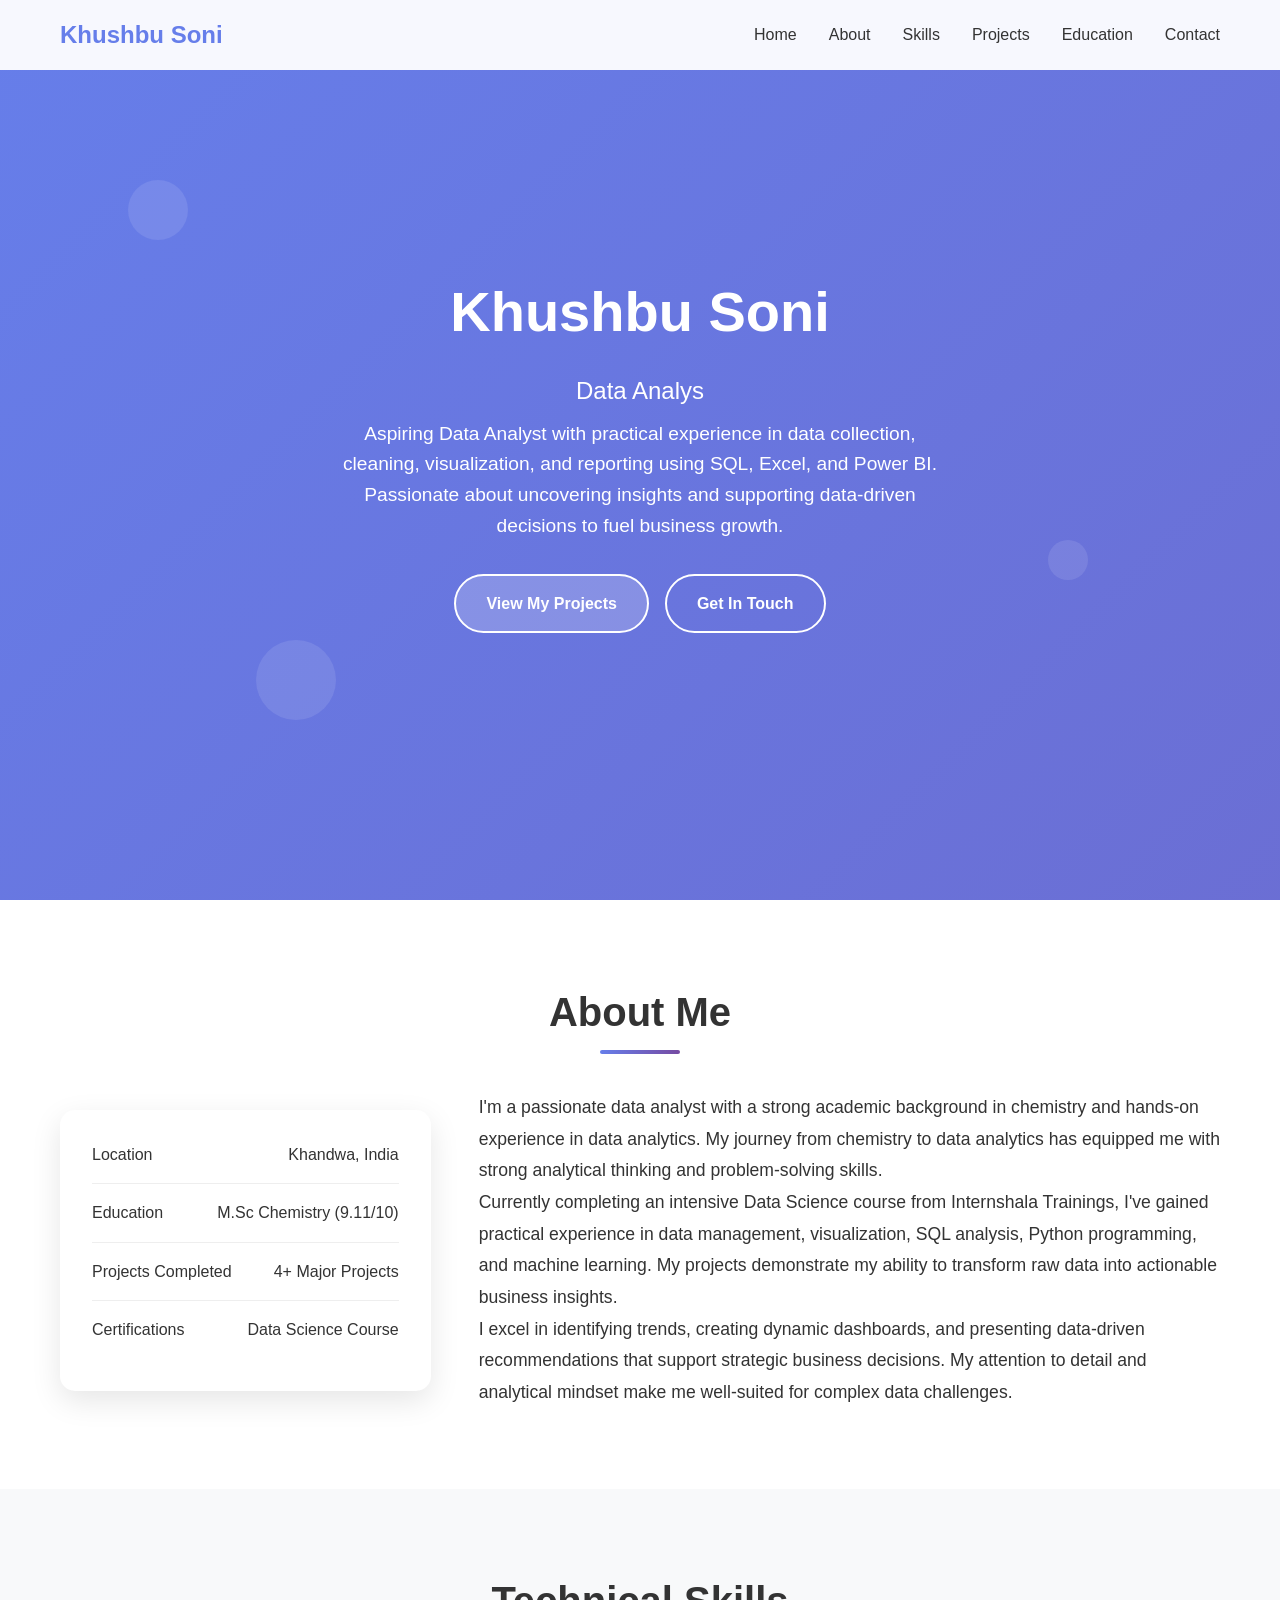
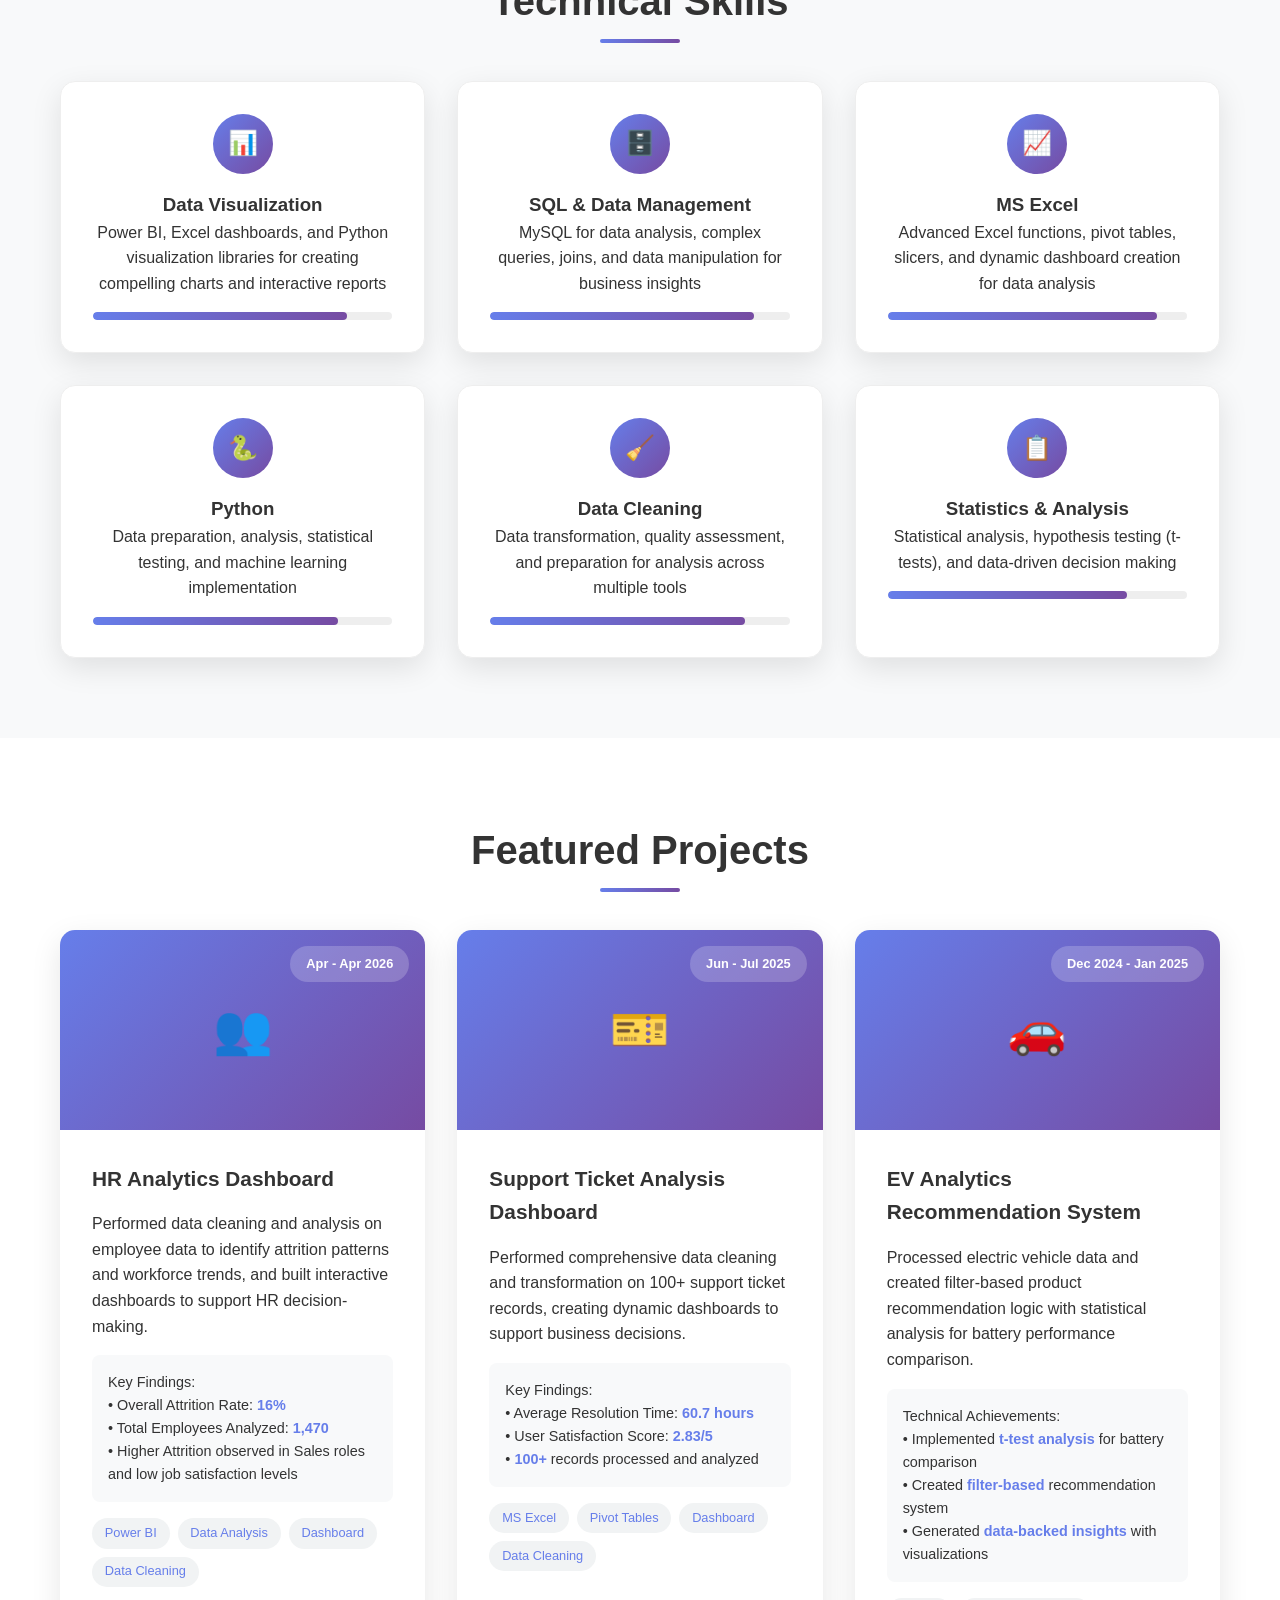
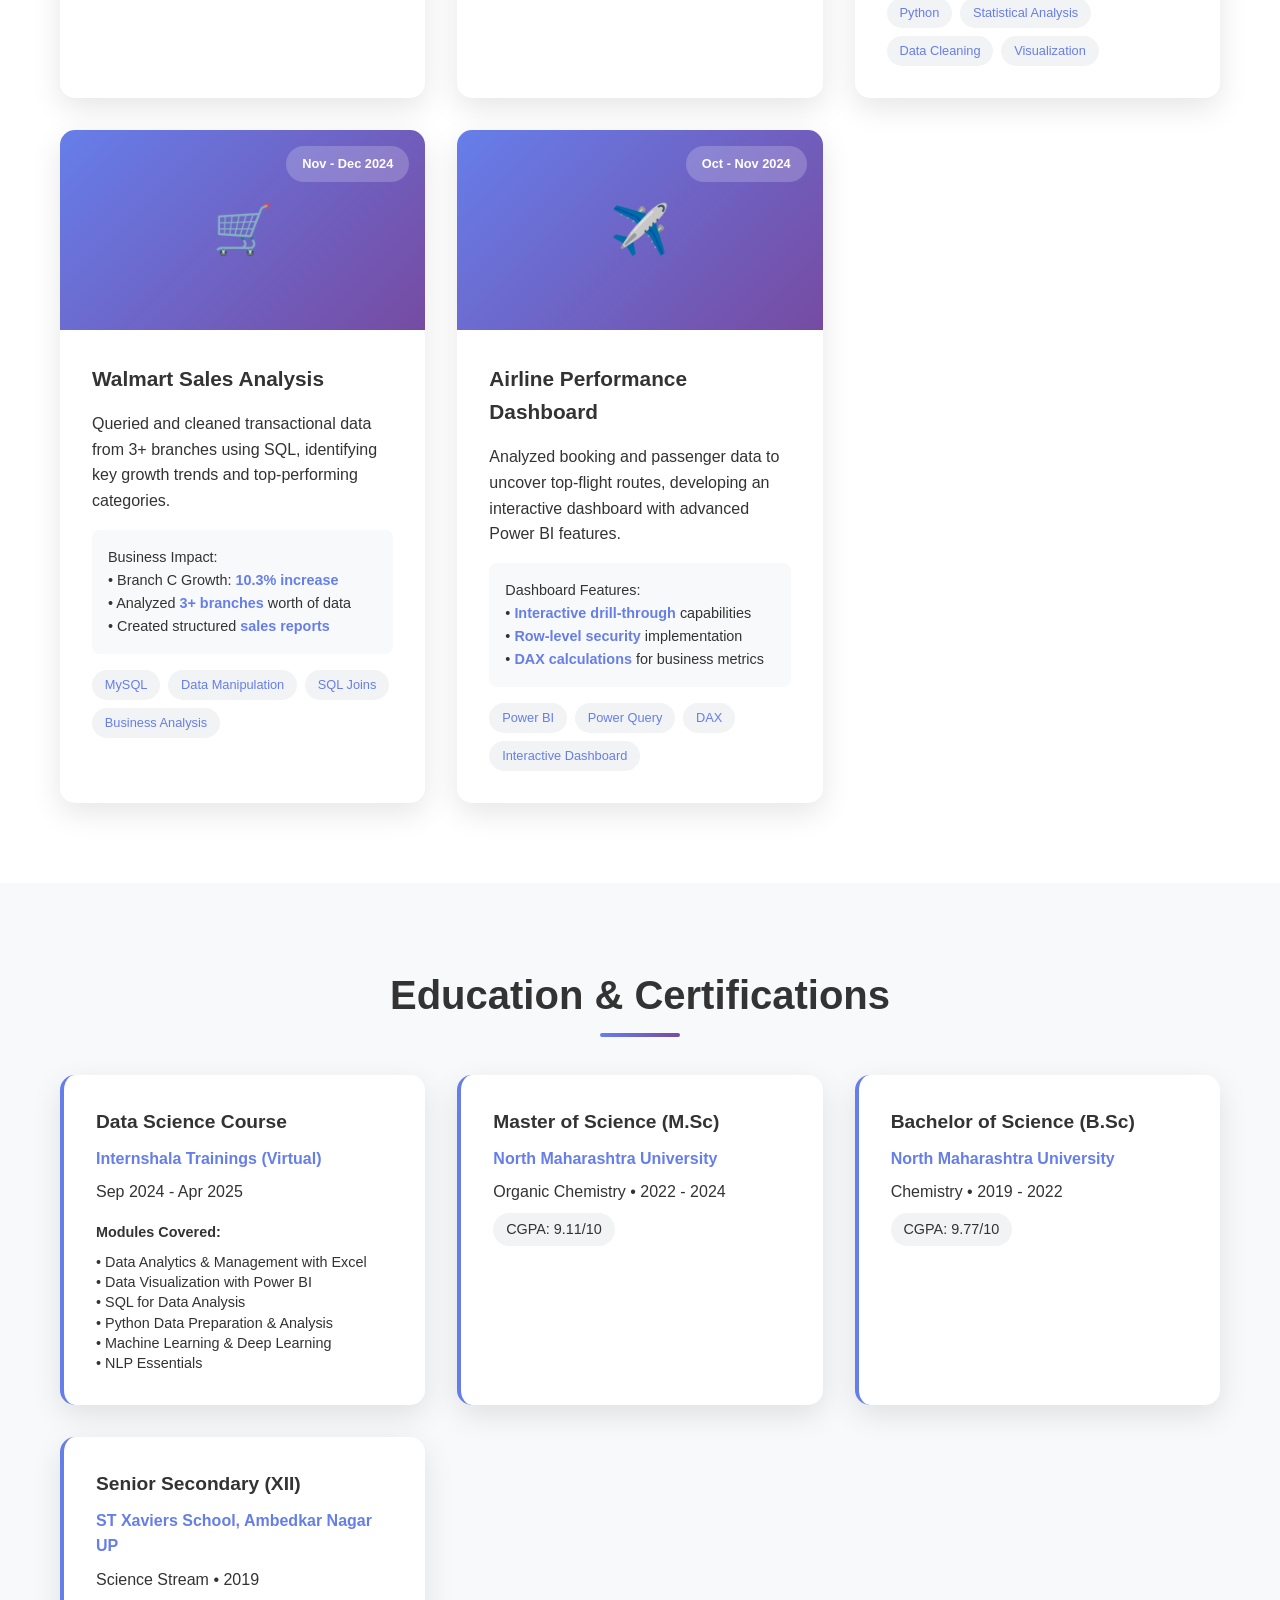
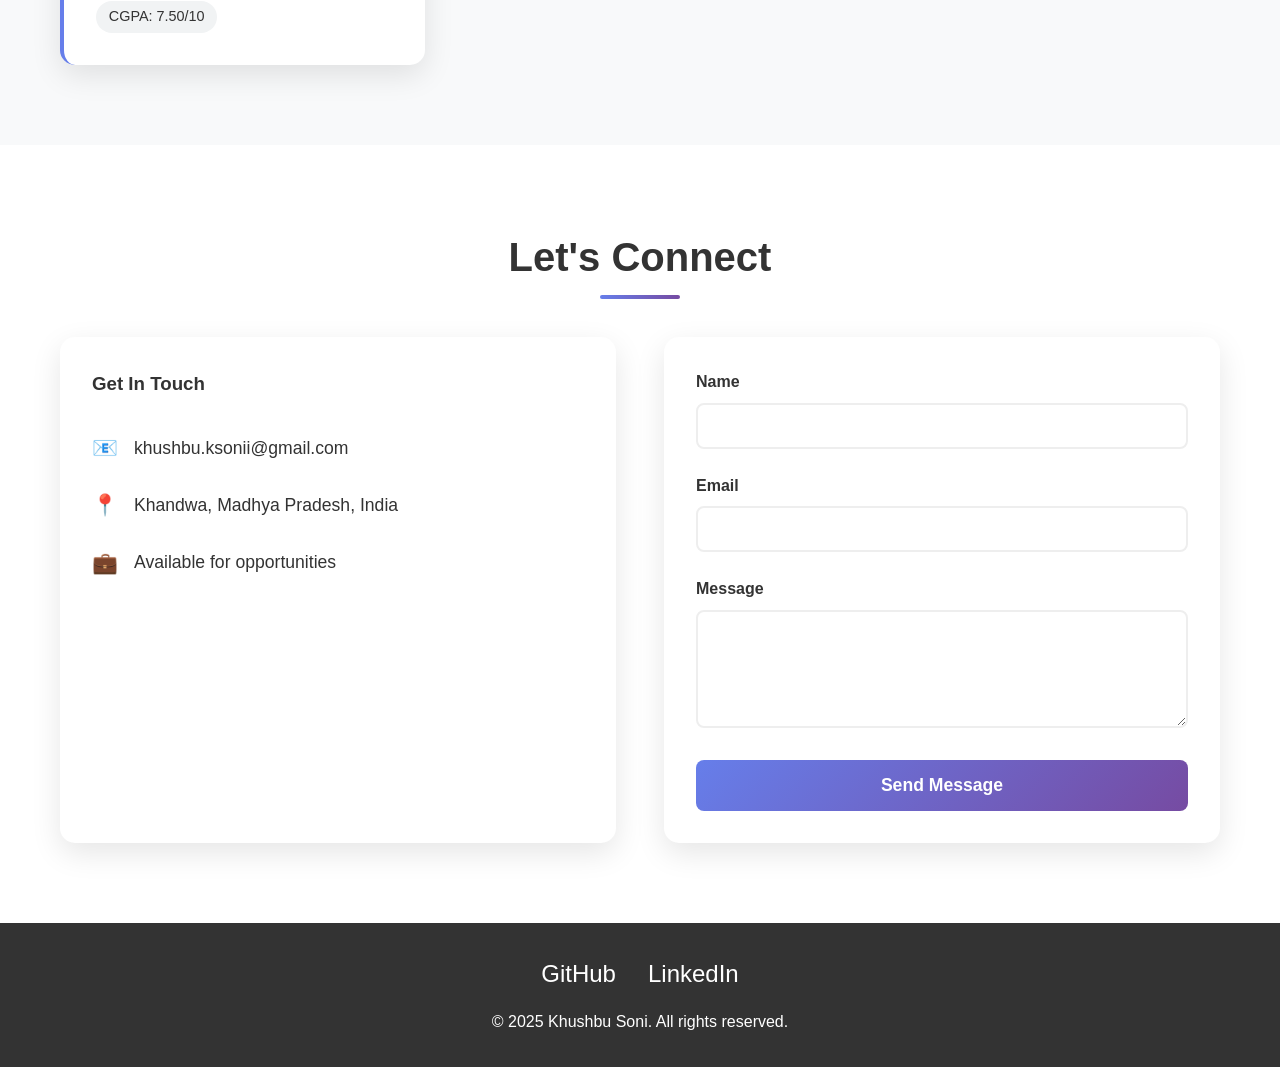
<file: index.html>
<!DOCTYPE html>
<html lang="en">
<head>
    <meta charset="UTF-8">
    <meta name="viewport" content="width=device-width, initial-scale=1.0">
    <title>Khushbu Soni - Data Analyst Portfolio</title>
    <style>
        * {
            margin: 0;
            padding: 0;
            box-sizing: border-box;
        }

        body {
            font-family: 'Segoe UI', Tahoma, Geneva, Verdana, sans-serif;
            line-height: 1.6;
            color: #333;
            background: linear-gradient(135deg, #667eea 0%, #764ba2 100%);
            overflow-x: hidden;
        }

        .container {
            max-width: 1200px;
            margin: 0 auto;
            padding: 0 20px;
        }

        /* Header & Navigation */
        header {
            position: fixed;
            top: 0;
            width: 100%;
            background: rgba(255, 255, 255, 0.95);
            backdrop-filter: blur(10px);
            z-index: 1000;
            padding: 1rem 0;
            transition: all 0.3s ease;
        }

        nav {
            display: flex;
            justify-content: space-between;
            align-items: center;
        }

        .logo {
            font-size: 1.5rem;
            font-weight: bold;
            color: #667eea;
        }

        .nav-links {
            display: flex;
            list-style: none;
            gap: 2rem;
        }

        .nav-links a {
            text-decoration: none;
            color: #333;
            font-weight: 500;
            transition: color 0.3s ease;
        }

        .nav-links a:hover {
            color: #667eea;
        }

        /* Hero Section */
        .hero {
            height: 100vh;
            display: flex;
            align-items: center;
            justify-content: center;
            text-align: center;
            color: white;
            position: relative;
        }

        .hero-content h1 {
            font-size: 3.5rem;
            margin-bottom: 1rem;
            opacity: 0;
            animation: fadeInUp 1s ease forwards;
        }

        .hero-subtitle {
            font-size: 1.5rem;
            margin-bottom: 0.5rem;
            opacity: 0;
            animation: fadeInUp 1s ease forwards 0.2s;
        }

        .hero-content p {
            font-size: 1.2rem;
            margin-bottom: 2rem;
            opacity: 0;
            animation: fadeInUp 1s ease forwards 0.4s;
            max-width: 600px;
            margin-left: auto;
            margin-right: auto;
        }

        .cta-buttons {
            display: flex;
            gap: 1rem;
            justify-content: center;
            flex-wrap: wrap;
            opacity: 0;
            animation: fadeInUp 1s ease forwards 0.6s;
        }

        .cta-button {
            display: inline-block;
            padding: 15px 30px;
            background: rgba(255, 255, 255, 0.2);
            color: white;
            text-decoration: none;
            border-radius: 50px;
            border: 2px solid white;
            font-weight: bold;
            transition: all 0.3s ease;
        }

        .cta-button:hover {
            background: white;
            color: #667eea;
            transform: translateY(-3px);
        }

        .cta-button.secondary {
            background: transparent;
        }

        /* Floating Data Points */
        .data-point {
            position: absolute;
            background: rgba(255, 255, 255, 0.1);
            border-radius: 50%;
            animation: float 6s ease-in-out infinite;
        }

        .data-point:nth-child(1) { top: 20%; left: 10%; width: 60px; height: 60px; animation-delay: 0s; }
        .data-point:nth-child(2) { top: 60%; right: 15%; width: 40px; height: 40px; animation-delay: 2s; }
        .data-point:nth-child(3) { bottom: 20%; left: 20%; width: 80px; height: 80px; animation-delay: 4s; }

        /* Main Content Sections */
        .section {
            padding: 80px 0;
            background: white;
        }

        .section:nth-child(even) {
            background: #f8f9fa;
        }

        .section-title {
            text-align: center;
            font-size: 2.5rem;
            margin-bottom: 3rem;
            color: #333;
            position: relative;
        }

        .section-title::after {
            content: '';
            position: absolute;
            bottom: -10px;
            left: 50%;
            transform: translateX(-50%);
            width: 80px;
            height: 4px;
            background: linear-gradient(90deg, #667eea, #764ba2);
            border-radius: 2px;
        }

        /* About Section */
        .about-content {
            display: grid;
            grid-template-columns: 1fr 2fr;
            gap: 3rem;
            align-items: center;
            margin-top: 2rem;
        }

        .about-stats {
            background: white;
            padding: 2rem;
            border-radius: 15px;
            box-shadow: 0 10px 30px rgba(0, 0, 0, 0.1);
        }

        .stat-item {
            display: flex;
            justify-content: space-between;
            margin-bottom: 1rem;
            padding-bottom: 1rem;
            border-bottom: 1px solid #eee;
        }

        .stat-item:last-child {
            border-bottom: none;
            margin-bottom: 0;
        }

        .about-text {
            font-size: 1.1rem;
            line-height: 1.8;
        }

        /* Skills Section */
        .skills-grid {
            display: grid;
            grid-template-columns: repeat(auto-fit, minmax(280px, 1fr));
            gap: 2rem;
            margin-top: 3rem;
        }

        .skill-card {
            background: white;
            padding: 2rem;
            border-radius: 15px;
            box-shadow: 0 10px 30px rgba(0, 0, 0, 0.1);
            text-align: center;
            transition: transform 0.3s ease;
            border: 1px solid #eee;
        }

        .skill-card:hover {
            transform: translateY(-10px);
            box-shadow: 0 20px 40px rgba(102, 126, 234, 0.2);
        }

        .skill-icon {
            width: 60px;
            height: 60px;
            background: linear-gradient(135deg, #667eea, #764ba2);
            border-radius: 50%;
            display: flex;
            align-items: center;
            justify-content: center;
            margin: 0 auto 1rem;
            font-size: 1.5rem;
            color: white;
        }

        .skill-progress {
            width: 100%;
            height: 8px;
            background: #eee;
            border-radius: 4px;
            margin-top: 1rem;
            overflow: hidden;
        }

        .skill-bar {
            height: 100%;
            background: linear-gradient(90deg, #667eea, #764ba2);
            border-radius: 4px;
            animation: fillBar 2s ease-in-out;
        }

        /* Projects Section */
        .projects-grid {
            display: grid;
            grid-template-columns: repeat(auto-fit, minmax(350px, 1fr));
            gap: 2rem;
            margin-top: 3rem;
        }

        .project-card {
            background: white;
            border-radius: 15px;
            overflow: hidden;
            box-shadow: 0 10px 30px rgba(0, 0, 0, 0.1);
            transition: all 0.3s ease;
        }

        .project-card:hover {
            transform: translateY(-5px);
            box-shadow: 0 20px 40px rgba(0, 0, 0, 0.15);
        }

        .project-image {
            height: 200px;
            background: linear-gradient(135deg, #667eea, #764ba2);
            display: flex;
            align-items: center;
            justify-content: center;
            color: white;
            font-size: 3rem;
            position: relative;
        }

        .project-date {
            position: absolute;
            top: 1rem;
            right: 1rem;
            background: rgba(255, 255, 255, 0.2);
            padding: 0.5rem 1rem;
            border-radius: 20px;
            font-size: 0.8rem;
            font-weight: bold;
        }

        .project-content {
            padding: 2rem;
        }

        .project-title {
            font-size: 1.3rem;
            margin-bottom: 1rem;
            color: #333;
        }

        .project-tags {
            display: flex;
            flex-wrap: wrap;
            gap: 0.5rem;
            margin-top: 1rem;
        }

        .tag {
            background: #f1f3f4;
            color: #667eea;
            padding: 0.3rem 0.8rem;
            border-radius: 20px;
            font-size: 0.8rem;
            font-weight: 500;
        }

        .project-metrics {
            background: #f8f9fa;
            padding: 1rem;
            margin-top: 1rem;
            border-radius: 8px;
            font-size: 0.9rem;
        }

        .metric-highlight {
            color: #667eea;
            font-weight: bold;
        }
        .project-title a:link,
        .project-title a:visited {
    color: inherit;          /* same color as .project-title */
    text-decoration: none;   /* removes underline */
        }

         .project-title a:hover {
            text-decoration: underline; /* optional hover effect */
         }

        /* Education & Certifications */
        .education-grid {
            display: grid;
            grid-template-columns: repeat(auto-fit, minmax(300px, 1fr));
            gap: 2rem;
            margin-top: 3rem;
        }

        .education-card {
            background: white;
            padding: 2rem;
            border-radius: 15px;
            box-shadow: 0 10px 30px rgba(0, 0, 0, 0.1);
            border-left: 4px solid #667eea;
        }

        .education-title {
            font-size: 1.2rem;
            font-weight: bold;
            color: #333;
            margin-bottom: 0.5rem;
        }

        .education-institution {
            color: #667eea;
            font-weight: 600;
            margin-bottom: 0.5rem;
        }

        .education-grade {
            background: #f1f3f4;
            padding: 0.3rem 0.8rem;
            border-radius: 20px;
            display: inline-block;
            font-size: 0.9rem;
            margin-top: 0.5rem;
        }

        /* Contact Section */
        .contact-content {
            display: grid;
            grid-template-columns: 1fr 1fr;
            gap: 3rem;
            margin-top: 2rem;
        }

        .contact-info {
            background: white;
            padding: 2rem;
            border-radius: 15px;
            box-shadow: 0 10px 30px rgba(0, 0, 0, 0.1);
        }

        .contact-item {
            display: flex;
            align-items: center;
            margin-bottom: 1.5rem;
            font-size: 1.1rem;
        }

        .contact-item i {
            margin-right: 1rem;
            font-size: 1.3rem;
            color: #667eea;
        }

        .contact-form {
            background: white;
            padding: 2rem;
            border-radius: 15px;
            box-shadow: 0 10px 30px rgba(0, 0, 0, 0.1);
        }

        .form-group {
            margin-bottom: 1.5rem;
        }

        .form-group label {
            display: block;
            margin-bottom: 0.5rem;
            font-weight: 600;
            color: #333;
        }

        .form-group input,
        .form-group textarea {
            width: 100%;
            padding: 12px;
            border: 2px solid #eee;
            border-radius: 8px;
            font-size: 1rem;
            transition: border-color 0.3s ease;
        }

        .form-group input:focus,
        .form-group textarea:focus {
            outline: none;
            border-color: #667eea;
        }

        .submit-btn {
            width: 100%;
            padding: 15px;
            background: linear-gradient(135deg, #667eea, #764ba2);
            color: white;
            border: none;
            border-radius: 8px;
            font-size: 1.1rem;
            font-weight: bold;
            cursor: pointer;
            transition: transform 0.3s ease;
        }

        .submit-btn:hover {
            transform: translateY(-2px);
        }

        /* Footer */
        footer {
            background: #333;
            color: white;
            text-align: center;
            padding: 2rem 0;
        }

        .social-links {
            display: flex;
            justify-content: center;
            gap: 2rem;
            margin-bottom: 1rem;
        }

        .social-links a {
            color: white;
            font-size: 1.5rem;
            transition: color 0.3s ease;
            text-decoration: none;
        }

        .social-links a:hover {
            color: #667eea;
        }

        /* Animations */
        @keyframes fadeInUp {
            from {
                opacity: 0;
                transform: translateY(30px);
            }
            to {
                opacity: 1;
                transform: translateY(0);
            }
        }

        @keyframes float {
            0%, 100% { transform: translateY(0px); }
            50% { transform: translateY(-20px); }
        }

        @keyframes fillBar {
            from { width: 0; }
            to { width: var(--width); }
        }

        /* Responsive Design */
        @media (max-width: 768px) {
            .nav-links {
                display: none;
            }

            .hero-content h1 {
                font-size: 2.5rem;
            }

            .hero-subtitle {
                font-size: 1.2rem;
            }

            .hero-content p {
                font-size: 1rem;
            }

            .section-title {
                font-size: 2rem;
            }

            .skills-grid,
            .projects-grid,
            .education-grid {
                grid-template-columns: 1fr;
            }

            .about-content,
            .contact-content {
                grid-template-columns: 1fr;
            }

            .cta-buttons {
                flex-direction: column;
                align-items: center;
            }
        }
    </style>
</head>
<body>
    <!-- Header -->
    <header>
        <nav class="container">
            <div class="logo">Khushbu Soni</div>
            <ul class="nav-links">
                <li><a href="#home">Home</a></li>
                <li><a href="#about">About</a></li>
                <li><a href="#skills">Skills</a></li>
                <li><a href="#projects">Projects</a></li>
                <li><a href="#education">Education</a></li>
                <li><a href="#contact">Contact</a></li>
            </ul>
        </nav>
    </header>

    <!-- Hero Section -->
    <section id="home" class="hero">
        <div class="data-point"></div>
        <div class="data-point"></div>
        <div class="data-point"></div>
        
        <div class="hero-content">
            <h1>Khushbu Soni</h1>
            <div class="hero-subtitle">Data Analyst</div>
            <p>Aspiring Data Analyst with practical experience in data collection, cleaning, visualization, and reporting using SQL, Excel, and Power BI. Passionate about uncovering insights and supporting data-driven decisions to fuel business growth.</p>
            <div class="cta-buttons">
                <a href="#projects" class="cta-button">View My Projects</a>
                <a href="#contact" class="cta-button secondary">Get In Touch</a>
            </div>
        </div>
    </section>

    <!-- About Section -->
    <section id="about" class="section">
        <div class="container">
            <h2 class="section-title">About Me</h2>
            <div class="about-content">
                <div class="about-stats">
                    <div class="stat-item">
                        <span>Location</span>
                        <span>Khandwa, India</span>
                    </div>
                    <div class="stat-item">
                        <span>Education</span>
                        <span>M.Sc Chemistry (9.11/10)</span>
                    </div>
                    <div class="stat-item">
                        <span>Projects Completed</span>
                        <span>4+ Major Projects</span>
                    </div>
                    <div class="stat-item">
                        <span>Certifications</span>
                        <span>Data Science Course</span>
                    </div>
                </div>
                <div class="about-text">
                    <p>I'm a passionate data analyst with a strong academic background in chemistry and hands-on experience in data analytics. My journey from chemistry to data analytics has equipped me with strong analytical thinking and problem-solving skills.</p>
                    
                    <p>Currently completing an intensive Data Science course from Internshala Trainings, I've gained practical experience in data management, visualization, SQL analysis, Python programming, and machine learning. My projects demonstrate my ability to transform raw data into actionable business insights.</p>
                    
                    <p>I excel in identifying trends, creating dynamic dashboards, and presenting data-driven recommendations that support strategic business decisions. My attention to detail and analytical mindset make me well-suited for complex data challenges.</p>
                </div>
            </div>
        </div>
    </section>

    <!-- Skills Section -->
    <section id="skills" class="section">
        <div class="container">
            <h2 class="section-title">Technical Skills</h2>
            <div class="skills-grid">
                <div class="skill-card">
                    <div class="skill-icon">📊</div>
                    <h3>Data Visualization</h3>
                    <p>Power BI, Excel dashboards, and Python visualization libraries for creating compelling charts and interactive reports</p>
                    <div class="skill-progress">
                        <div class="skill-bar" style="--width: 85%; width: 85%;"></div>
                    </div>
                </div>
                
                <div class="skill-card">
                    <div class="skill-icon">🗄️</div>
                    <h3>SQL & Data Management</h3>
                    <p>MySQL for data analysis, complex queries, joins, and data manipulation for business insights</p>
                    <div class="skill-progress">
                        <div class="skill-bar" style="--width: 88%; width: 88%;"></div>
                    </div>
                </div>
                
                <div class="skill-card">
                    <div class="skill-icon">📈</div>
                    <h3>MS Excel</h3>
                    <p>Advanced Excel functions, pivot tables, slicers, and dynamic dashboard creation for data analysis</p>
                    <div class="skill-progress">
                        <div class="skill-bar" style="--width: 90%; width: 90%;"></div>
                    </div>
                </div>
                
                <div class="skill-card">
                    <div class="skill-icon">🐍</div>
                    <h3>Python</h3>
                    <p>Data preparation, analysis, statistical testing, and machine learning implementation</p>
                    <div class="skill-progress">
                        <div class="skill-bar" style="--width: 82%; width: 82%;"></div>
                    </div>
                </div>
                
                <div class="skill-card">
                    <div class="skill-icon">🧹</div>
                    <h3>Data Cleaning</h3>
                    <p>Data transformation, quality assessment, and preparation for analysis across multiple tools</p>
                    <div class="skill-progress">
                        <div class="skill-bar" style="--width: 85%; width: 85%;"></div>
                    </div>
                </div>
                
                <div class="skill-card">
                    <div class="skill-icon">📋</div>
                    <h3>Statistics & Analysis</h3>
                    <p>Statistical analysis, hypothesis testing (t-tests), and data-driven decision making</p>
                    <div class="skill-progress">
                        <div class="skill-bar" style="--width: 80%; width: 80%;"></div>
                    </div>
                </div>
            </div>
        </div>
    </section>

    <!-- Projects Section -->
    <section id="projects" class="section">
        <div class="container">
            <h2 class="section-title">Featured Projects</h2>
            <div class="projects-grid">
<div class="project-card">
    <div class="project-image">
        👥
        <div class="project-date">Apr - Apr 2026</div>
    </div>

    <div class="project-content">
        <h3 class="project-title">
        <a href="https://github.com/KhushbuSoni18/hr-analytics-dashboard" target="_blank">
            HR Analytics Dashboard
        </a>
        </h3>

        <p>Performed data cleaning and analysis on employee data to identify attrition patterns and workforce trends, and built interactive dashboards to support HR decision-making.</p>

        <div class="project-metrics">
            <div>Key Findings:</div>
            <div>• Overall Attrition Rate: <span class="metric-highlight">16%</span></div>
            <div>• Total Employees Analyzed: <span class="metric-highlight">1,470</span></div>
            <div>• Higher Attrition observed in Sales roles and low job satisfaction levels</div>
        </div>

        <div class="project-tags">
            <span class="tag">Power BI</span>
            <span class="tag">Data Analysis</span>
            <span class="tag">Dashboard</span>
            <span class="tag">Data Cleaning</span>
        </div>
    </div>
</div>  
                <div class="project-card">
                    <div class="project-image">
                        🎫
                        <div class="project-date">Jun - Jul 2025</div>
                    </div>
                    <div class="project-content">
                        <h3 class="project-title">
                        <a href="https://github.com/KhushbuSoni18/support-ticket-dashboard" target="_blank">
                                Support Ticket Analysis Dashboard
                        </a>
                        </h3>
                        <p>Performed comprehensive data cleaning and transformation on 100+ support ticket records, creating dynamic dashboards to support business decisions.</p>
                        <div class="project-metrics">
                            <div>Key Findings:</div>
                            <div>• Average Resolution Time: <span class="metric-highlight">60.7 hours</span></div>
                            <div>• User Satisfaction Score: <span class="metric-highlight">2.83/5</span></div>
                            <div>• <span class="metric-highlight">100+</span> records processed and analyzed</div>
                        </div>
                        <div class="project-tags">
                            <span class="tag">MS Excel</span>
                            <span class="tag">Pivot Tables</span>
                            <span class="tag">Dashboard</span>
                            <span class="tag">Data Cleaning</span>
                        </div>
                    </div>
                </div>

                <div class="project-card">
                    <div class="project-image">
                        🚗
                        <div class="project-date">Dec 2024 - Jan 2025</div>
                    </div>
                    <div class="project-content">
                        <h3 class="project-title">
                             <a href="https://github.com/KhushbuSoni18/EV-Analytics-Recommendation-System" target="_blank">
                                EV Analytics Recommendation System
                        </a>
                        </h3>
                        <p>Processed electric vehicle data and created filter-based product recommendation logic with statistical analysis for battery performance comparison.</p>
                        <div class="project-metrics">
                            <div>Technical Achievements:</div>
                            <div>• Implemented <span class="metric-highlight">t-test analysis</span> for battery comparison</div>
                            <div>• Created <span class="metric-highlight">filter-based</span> recommendation system</div>
                            <div>• Generated <span class="metric-highlight">data-backed insights</span> with visualizations</div>
                        </div>
                        <div class="project-tags">
                            <span class="tag">Python</span>
                            <span class="tag">Statistical Analysis</span>
                            <span class="tag">Data Cleaning</span>
                            <span class="tag">Visualization</span>
                        </div>
                    </div>
                </div>

                <div class="project-card">
                    <div class="project-image">
                        🛒
                        <div class="project-date">Nov - Dec 2024</div>
                    </div>
                    <div class="project-content">
                        <h3 class="project-title">
                            <a href="https://github.com/KhushbuSoni18/Walmart-Sales-Analysis" target="_blank">
                                Walmart Sales Analysis
                        </a>
                        </h3>
                        <p>Queried and cleaned transactional data from 3+ branches using SQL, identifying key growth trends and top-performing categories.</p>
                        <div class="project-metrics">
                            <div>Business Impact:</div>
                            <div>• Branch C Growth: <span class="metric-highlight">10.3% increase</span></div>
                            <div>• Analyzed <span class="metric-highlight">3+ branches</span> worth of data</div>
                            <div>• Created structured <span class="metric-highlight">sales reports</span></div>
                        </div>
                        <div class="project-tags">
                            <span class="tag">MySQL</span>
                            <span class="tag">Data Manipulation</span>
                            <span class="tag">SQL Joins</span>
                            <span class="tag">Business Analysis</span>
                        </div>
                    </div>
                </div>

                <div class="project-card">
                    <div class="project-image">
                        ✈️
                        <div class="project-date">Oct - Nov 2024</div>
                    </div>
                    <div class="project-content">
                        <h3 class="project-title">
                             <a href="https://github.com/KhushbuSoni18/airline-performance" target="_blank">
                                Airline Performance Dashboard
                        </a>
                        </h3>
                        <p>Analyzed booking and passenger data to uncover top-flight routes, developing an interactive dashboard with advanced Power BI features.</p>
                        <div class="project-metrics">
                            <div>Dashboard Features:</div>
                            <div>• <span class="metric-highlight">Interactive drill-through</span> capabilities</div>
                            <div>• <span class="metric-highlight">Row-level security</span> implementation</div>
                            <div>• <span class="metric-highlight">DAX calculations</span> for business metrics</div>
                        </div>
                        <div class="project-tags">
                            <span class="tag">Power BI</span>
                            <span class="tag">Power Query</span>
                            <span class="tag">DAX</span>
                            <span class="tag">Interactive Dashboard</span>
                        </div>
                    </div>
                </div>
            </div>
        </div>
        
    </section>

    <!-- Education & Certifications -->
    <section id="education" class="section">
        <div class="container">
            <h2 class="section-title">Education & Certifications</h2>
            <div class="education-grid">
                <div class="education-card">
                    <div class="education-title">Data Science Course</div>
                    <div class="education-institution">Internshala Trainings (Virtual)</div>
                    <p>Sep 2024 - Apr 2025</p>
                    <div style="margin-top: 1rem;">
                        <div style="font-size: 0.9rem; margin-bottom: 0.5rem;"><strong>Modules Covered:</strong></div>
                        <div style="font-size: 0.9rem; line-height: 1.4;">
                            • Data Analytics & Management with Excel<br>
                            • Data Visualization with Power BI<br>
                            • SQL for Data Analysis<br>
                            • Python Data Preparation & Analysis<br>
                            • Machine Learning & Deep Learning<br>
                            • NLP Essentials
                        </div>
                    </div>
                </div>

                <div class="education-card">
                    <div class="education-title">Master of Science (M.Sc)</div>
                    <div class="education-institution">North Maharashtra University</div>
                    <p>Organic Chemistry • 2022 - 2024</p>
                    <div class="education-grade">CGPA: 9.11/10</div>
                </div>

                <div class="education-card">
                    <div class="education-title">Bachelor of Science (B.Sc)</div>
                    <div class="education-institution">North Maharashtra University</div>
                    <p>Chemistry • 2019 - 2022</p>
                    <div class="education-grade">CGPA: 9.77/10</div>
                </div>

                <div class="education-card">
                    <div class="education-title">Senior Secondary (XII)</div>
                    <div class="education-institution">ST Xaviers School, Ambedkar Nagar UP</div>
                    <p>Science Stream • 2019</p>
                    <div class="education-grade">CGPA: 7.50/10</div>
                </div>
            </div>
        </div>
    </section>

    <!-- Contact Section -->
    <section id="contact" class="section">
        <div class="container">
            <h2 class="section-title">Let's Connect</h2>
            <div class="contact-content">
                <div class="contact-info">
                    <h3 style="margin-bottom: 2rem; color: #333;">Get In Touch</h3>
                    <div class="contact-item">
                        <span style="margin-right: 1rem; font-size: 1.3rem;">📧</span>
                        <span>khushbu.ksonii@gmail.com</span>
                    </div>
                    
                    <div class="contact-item">
                        <span style="margin-right: 1rem; font-size: 1.3rem;">📍</span>
                        <span>Khandwa, Madhya Pradesh, India</span>
                    </div>
                    <div class="contact-item">
                        <span style="margin-right: 1rem; font-size: 1.3rem;">💼</span>
                        <span>Available for opportunities</span>
                    </div>
                </div>
                
                <form class="contact-form">
                    <div class="form-group">
                        <label for="name">Name</label>
                        <input type="text" id="name" name="name" required>
                    </div>
                    
                    <div class="form-group">

                        <label for="email">
                            <label for="email">Email</label>
                        <input type="text" id="email" name="email" required>
                    </div>
                    <div class="form-group">
    <label for="message">Message</label>
    <textarea id="message" name="message" rows="5" required></textarea>
</div>

<button type="submit" class="submit-btn">Send Message</button>
</form>
</div>
</div>
</section>

<!-- Footer -->
<footer>
    <div class="social-links">
        <a href="https://github.com/KhushbuSoni18" target="_blank">GitHub</a>
        <a href="https://www.linkedin.com/in/khushbu-soni18" target="_blank">LinkedIn</a>
       
    </div>
    <p>&copy; 2025 Khushbu Soni. All rights reserved.</p>
</footer>

<script src="script.js"></script>
</body>
</html>
</file>
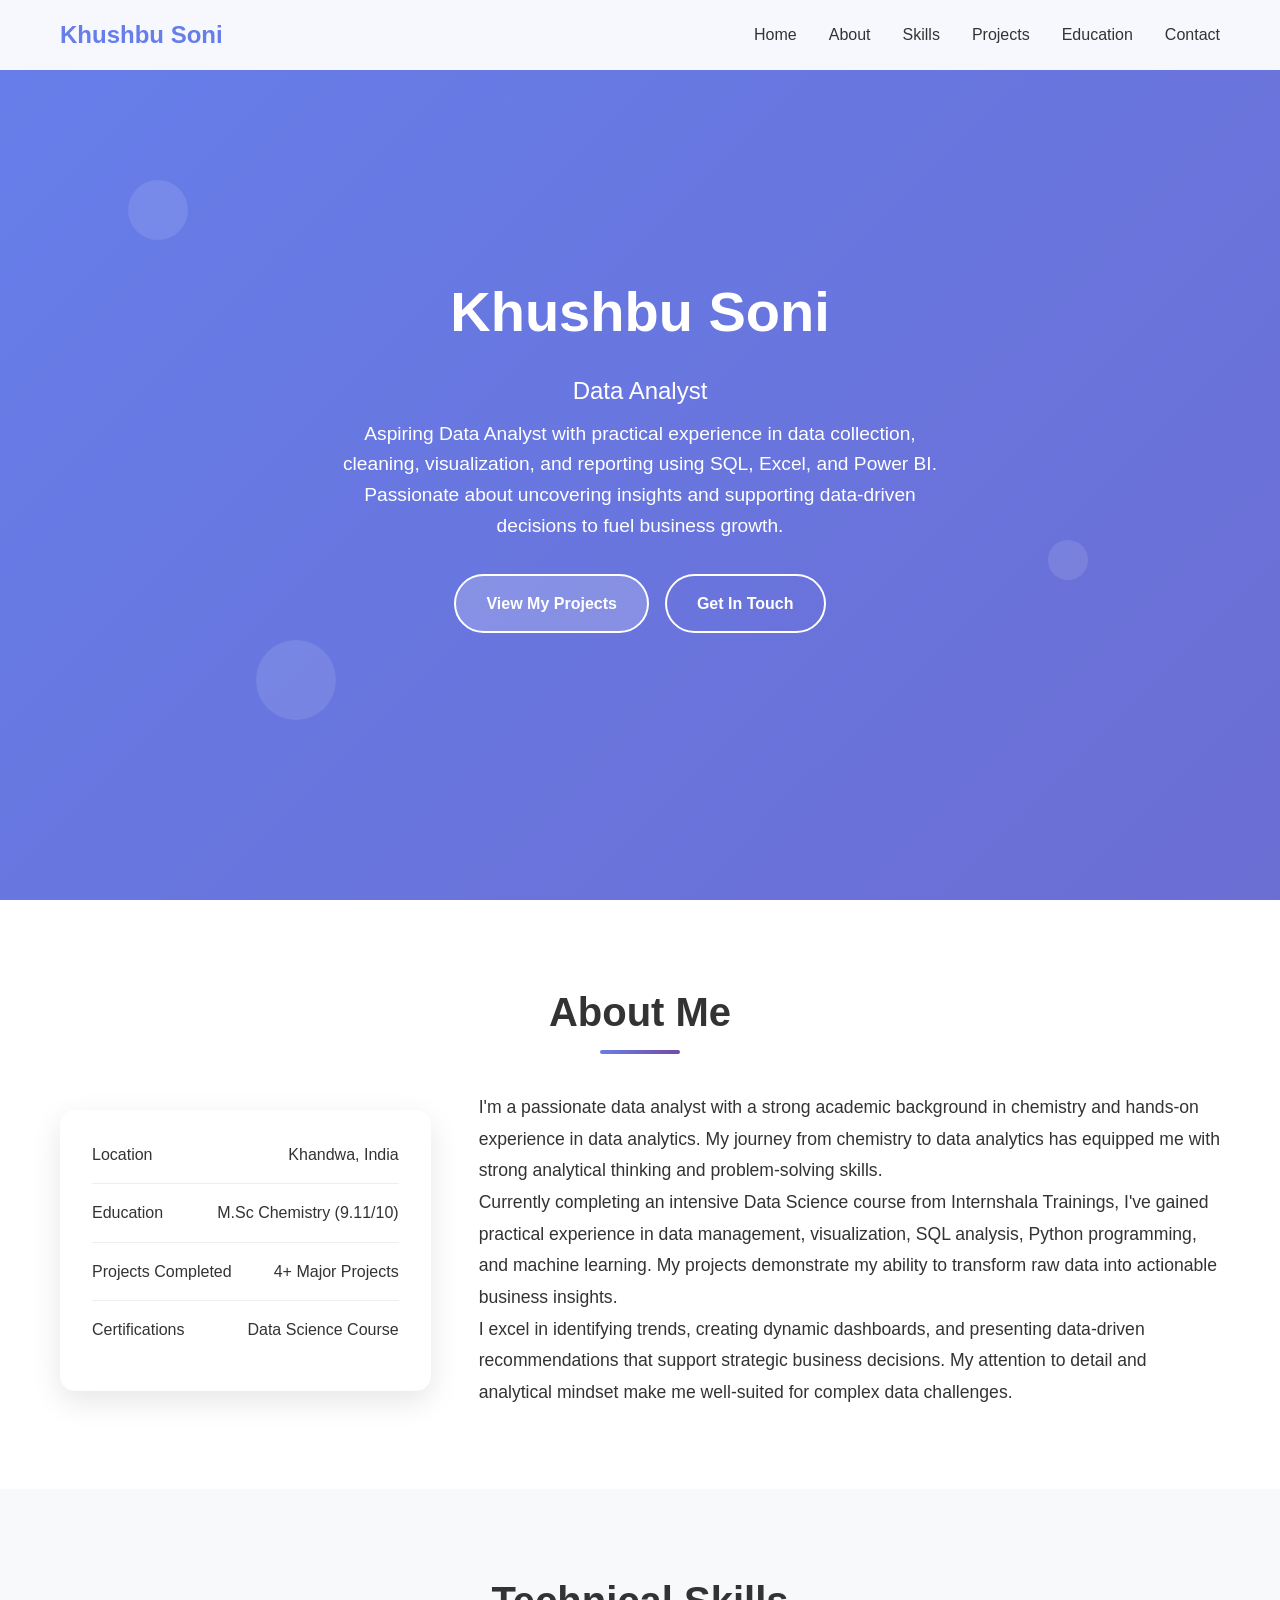
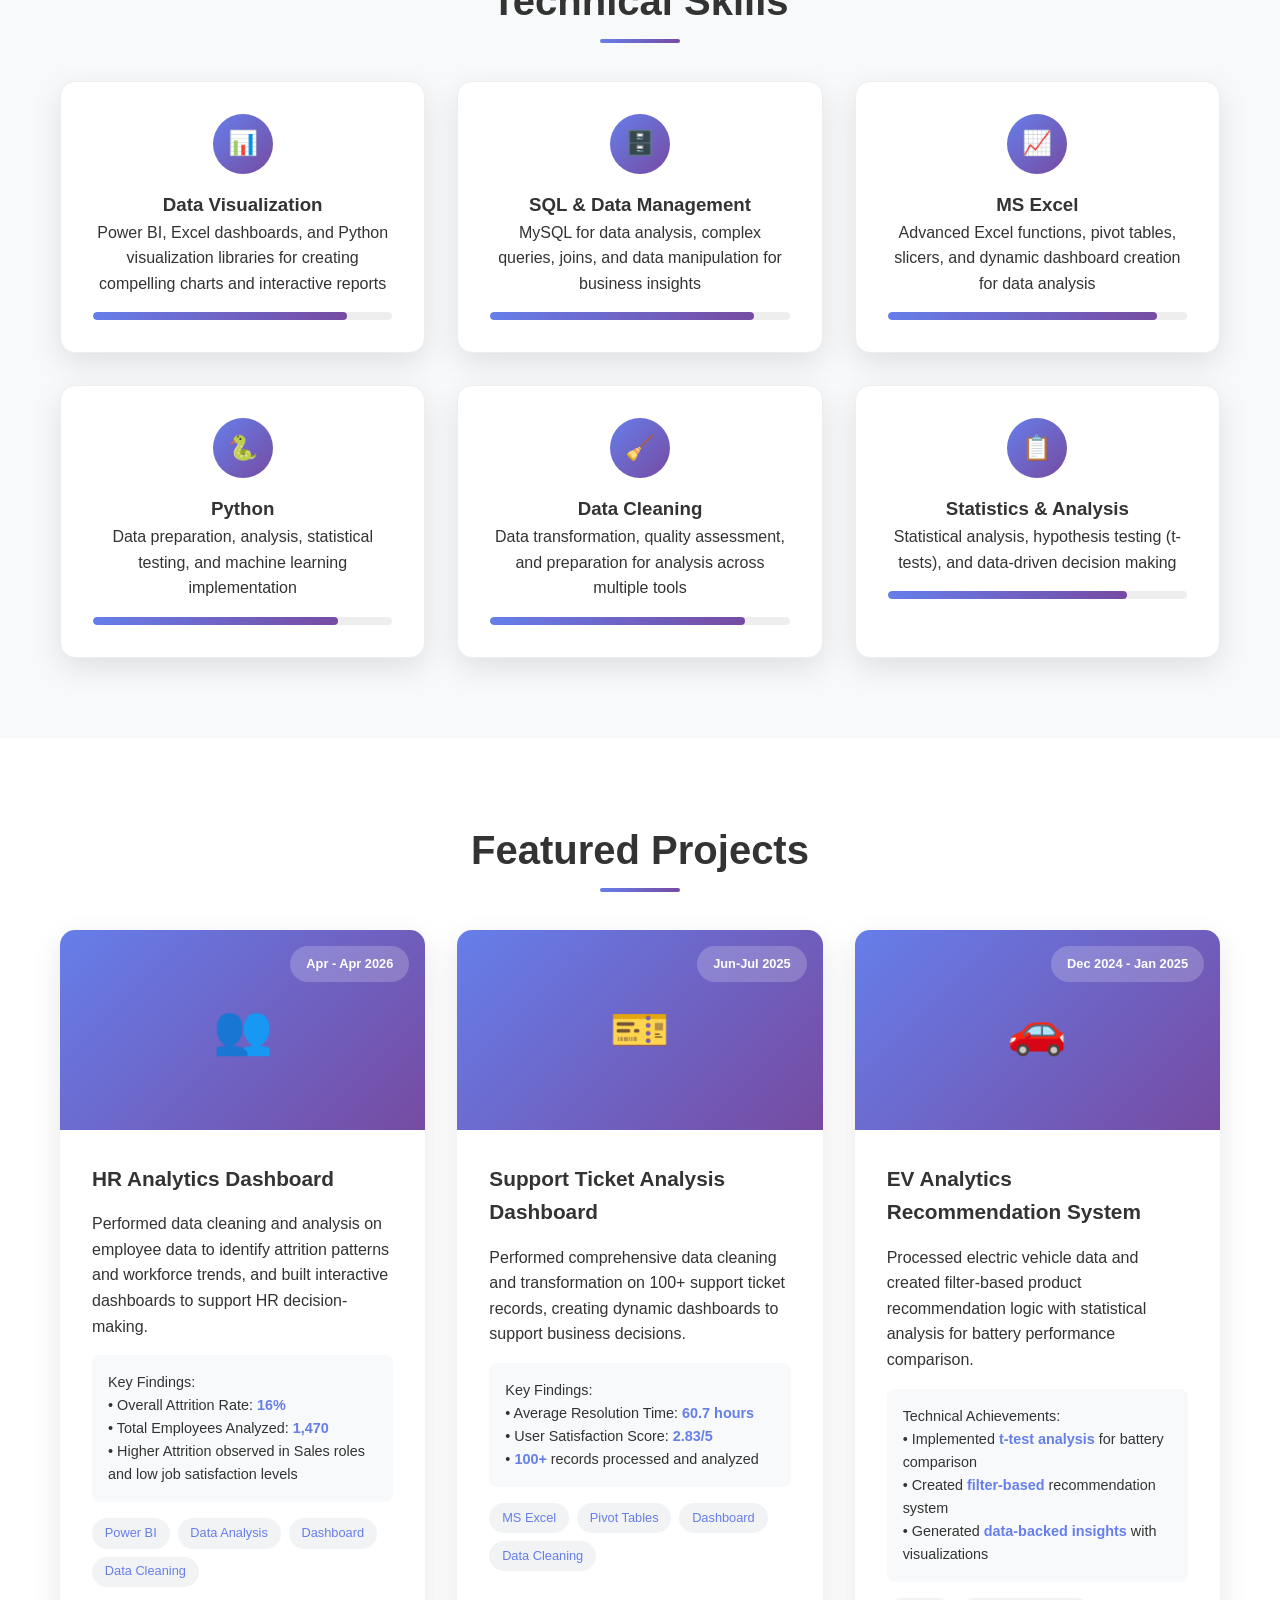
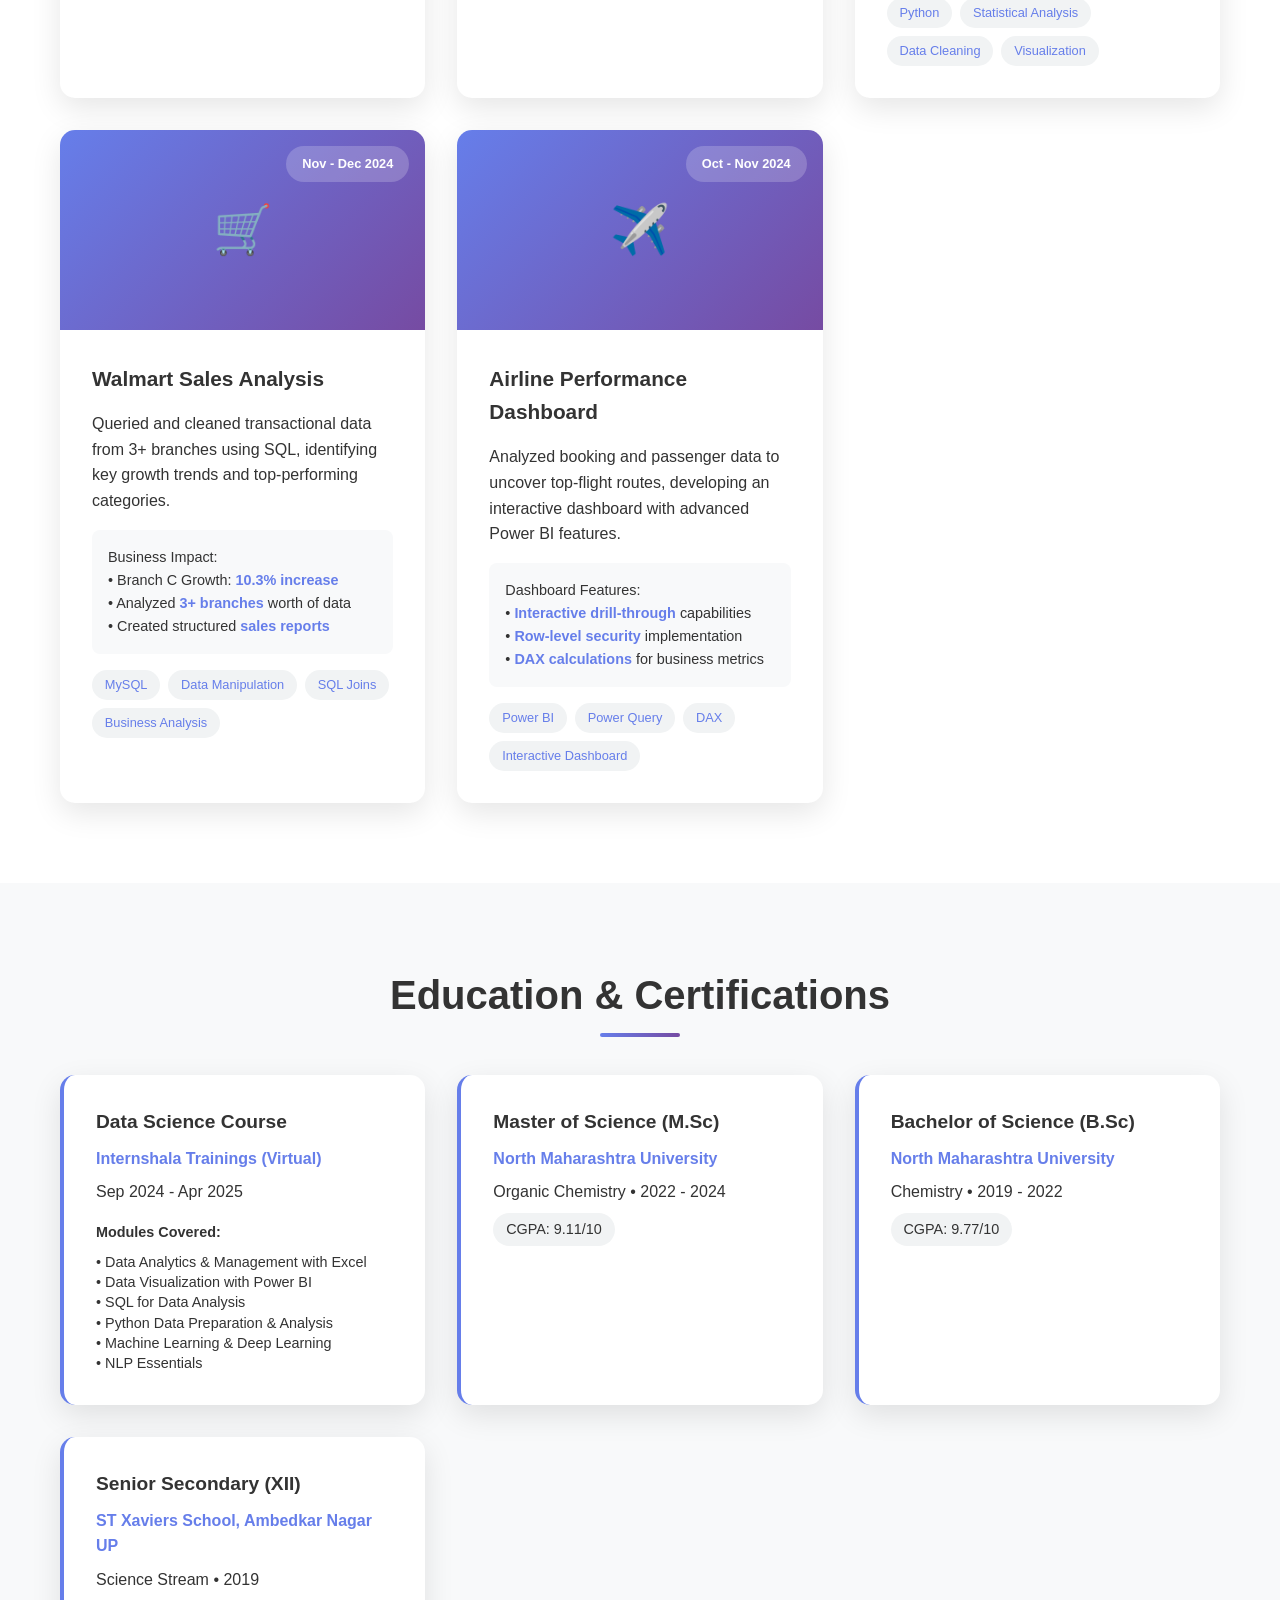
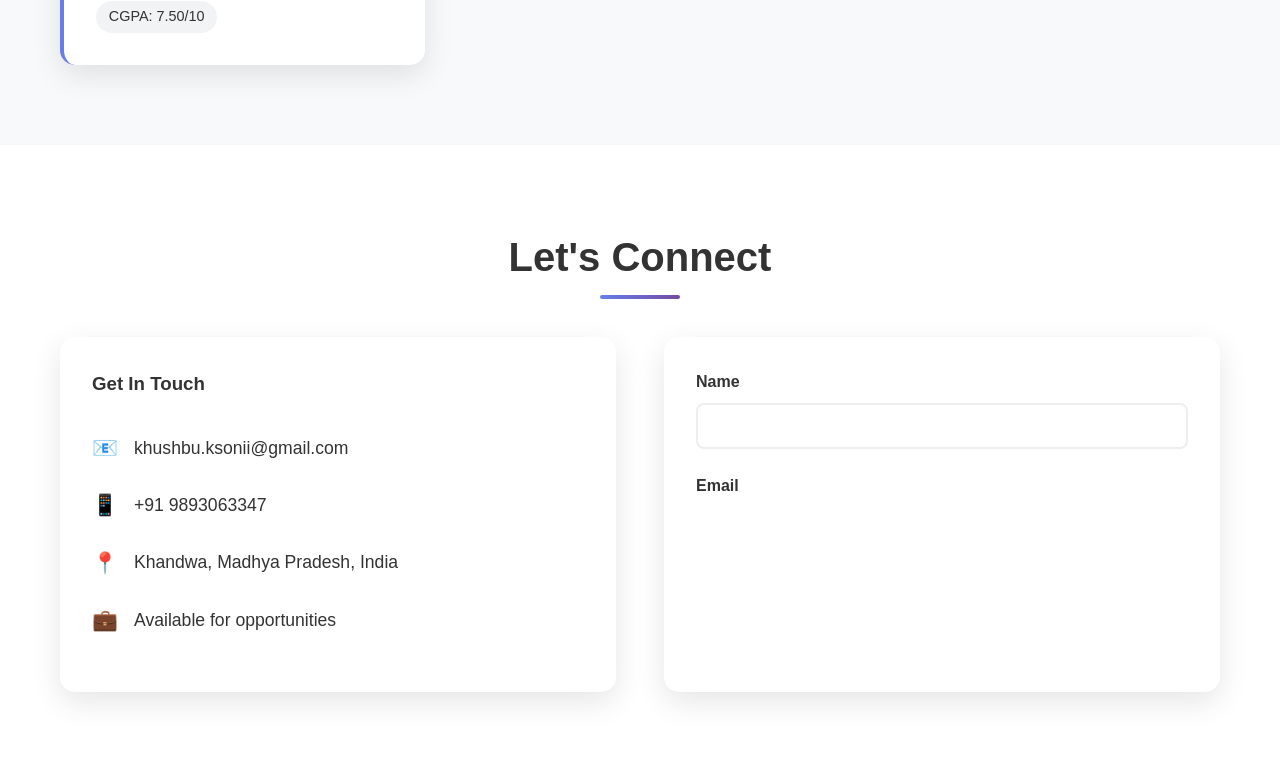
<file: Data Analyst Portfolio/index.html>
<!DOCTYPE html>
<html lang="en">
<head>
    <meta charset="UTF-8">
    <meta name="viewport" content="width=device-width, initial-scale=1.0">
    <title>Khushbu Soni - Data Analyst Portfolio</title>
    <style>
        * {
            margin: 0;
            padding: 0;
            box-sizing: border-box;
        }

        body {
            font-family: 'Segoe UI', Tahoma, Geneva, Verdana, sans-serif;
            line-height: 1.6;
            color: #333;
            background: linear-gradient(135deg, #667eea 0%, #764ba2 100%);
            overflow-x: hidden;
        }

        .container {
            max-width: 1200px;
            margin: 0 auto;
            padding: 0 20px;
        }

        /* Header & Navigation */
        header {
            position: fixed;
            top: 0;
            width: 100%;
            background: rgba(255, 255, 255, 0.95);
            backdrop-filter: blur(10px);
            z-index: 1000;
            padding: 1rem 0;
            transition: all 0.3s ease;
        }

        nav {
            display: flex;
            justify-content: space-between;
            align-items: center;
        }

        .logo {
            font-size: 1.5rem;
            font-weight: bold;
            color: #667eea;
        }

        .nav-links {
            display: flex;
            list-style: none;
            gap: 2rem;
        }

        .nav-links a {
            text-decoration: none;
            color: #333;
            font-weight: 500;
            transition: color 0.3s ease;
        }

        .nav-links a:hover {
            color: #667eea;
        }

        /* Hero Section */
        .hero {
            height: 100vh;
            display: flex;
            align-items: center;
            justify-content: center;
            text-align: center;
            color: white;
            position: relative;
        }

        .hero-content h1 {
            font-size: 3.5rem;
            margin-bottom: 1rem;
            opacity: 0;
            animation: fadeInUp 1s ease forwards;
        }

        .hero-subtitle {
            font-size: 1.5rem;
            margin-bottom: 0.5rem;
            opacity: 0;
            animation: fadeInUp 1s ease forwards 0.2s;
        }

        .hero-content p {
            font-size: 1.2rem;
            margin-bottom: 2rem;
            opacity: 0;
            animation: fadeInUp 1s ease forwards 0.4s;
            max-width: 600px;
            margin-left: auto;
            margin-right: auto;
        }

        .cta-buttons {
            display: flex;
            gap: 1rem;
            justify-content: center;
            flex-wrap: wrap;
            opacity: 0;
            animation: fadeInUp 1s ease forwards 0.6s;
        }

        .cta-button {
            display: inline-block;
            padding: 15px 30px;
            background: rgba(255, 255, 255, 0.2);
            color: white;
            text-decoration: none;
            border-radius: 50px;
            border: 2px solid white;
            font-weight: bold;
            transition: all 0.3s ease;
        }

        .cta-button:hover {
            background: white;
            color: #667eea;
            transform: translateY(-3px);
        }

        .cta-button.secondary {
            background: transparent;
        }

        /* Floating Data Points */
        .data-point {
            position: absolute;
            background: rgba(255, 255, 255, 0.1);
            border-radius: 50%;
            animation: float 6s ease-in-out infinite;
        }

        .data-point:nth-child(1) { top: 20%; left: 10%; width: 60px; height: 60px; animation-delay: 0s; }
        .data-point:nth-child(2) { top: 60%; right: 15%; width: 40px; height: 40px; animation-delay: 2s; }
        .data-point:nth-child(3) { bottom: 20%; left: 20%; width: 80px; height: 80px; animation-delay: 4s; }

        /* Main Content Sections */
        .section {
            padding: 80px 0;
            background: white;
        }

        .section:nth-child(even) {
            background: #f8f9fa;
        }

        .section-title {
            text-align: center;
            font-size: 2.5rem;
            margin-bottom: 3rem;
            color: #333;
            position: relative;
        }

        .section-title::after {
            content: '';
            position: absolute;
            bottom: -10px;
            left: 50%;
            transform: translateX(-50%);
            width: 80px;
            height: 4px;
            background: linear-gradient(90deg, #667eea, #764ba2);
            border-radius: 2px;
        }

        /* About Section */
        .about-content {
            display: grid;
            grid-template-columns: 1fr 2fr;
            gap: 3rem;
            align-items: center;
            margin-top: 2rem;
        }

        .about-stats {
            background: white;
            padding: 2rem;
            border-radius: 15px;
            box-shadow: 0 10px 30px rgba(0, 0, 0, 0.1);
        }

        .stat-item {
            display: flex;
            justify-content: space-between;
            margin-bottom: 1rem;
            padding-bottom: 1rem;
            border-bottom: 1px solid #eee;
        }

        .stat-item:last-child {
            border-bottom: none;
            margin-bottom: 0;
        }

        .about-text {
            font-size: 1.1rem;
            line-height: 1.8;
        }

        /* Skills Section */
        .skills-grid {
            display: grid;
            grid-template-columns: repeat(auto-fit, minmax(280px, 1fr));
            gap: 2rem;
            margin-top: 3rem;
        }

        .skill-card {
            background: white;
            padding: 2rem;
            border-radius: 15px;
            box-shadow: 0 10px 30px rgba(0, 0, 0, 0.1);
            text-align: center;
            transition: transform 0.3s ease;
            border: 1px solid #eee;
        }

        .skill-card:hover {
            transform: translateY(-10px);
            box-shadow: 0 20px 40px rgba(102, 126, 234, 0.2);
        }

        .skill-icon {
            width: 60px;
            height: 60px;
            background: linear-gradient(135deg, #667eea, #764ba2);
            border-radius: 50%;
            display: flex;
            align-items: center;
            justify-content: center;
            margin: 0 auto 1rem;
            font-size: 1.5rem;
            color: white;
        }

        .skill-progress {
            width: 100%;
            height: 8px;
            background: #eee;
            border-radius: 4px;
            margin-top: 1rem;
            overflow: hidden;
        }

        .skill-bar {
            height: 100%;
            background: linear-gradient(90deg, #667eea, #764ba2);
            border-radius: 4px;
            animation: fillBar 2s ease-in-out;
        }

        /* Projects Section */
        .projects-grid {
            display: grid;
            grid-template-columns: repeat(auto-fit, minmax(350px, 1fr));
            gap: 2rem;
            margin-top: 3rem;
        }

        .project-card {
            background: white;
            border-radius: 15px;
            overflow: hidden;
            box-shadow: 0 10px 30px rgba(0, 0, 0, 0.1);
            transition: all 0.3s ease;
        }

        .project-card:hover {
            transform: translateY(-5px);
            box-shadow: 0 20px 40px rgba(0, 0, 0, 0.15);
        }

        .project-image {
            height: 200px;
            background: linear-gradient(135deg, #667eea, #764ba2);
            display: flex;
            align-items: center;
            justify-content: center;
            color: white;
            font-size: 3rem;
            position: relative;
        }

        .project-date {
            position: absolute;
            top: 1rem;
            right: 1rem;
            background: rgba(255, 255, 255, 0.2);
            padding: 0.5rem 1rem;
            border-radius: 20px;
            font-size: 0.8rem;
            font-weight: bold;
        }

        .project-content {
            padding: 2rem;
        }

        .project-title {
            font-size: 1.3rem;
            margin-bottom: 1rem;
            color: #333;
        }

        .project-tags {
            display: flex;
            flex-wrap: wrap;
            gap: 0.5rem;
            margin-top: 1rem;
        }

        .tag {
            background: #f1f3f4;
            color: #667eea;
            padding: 0.3rem 0.8rem;
            border-radius: 20px;
            font-size: 0.8rem;
            font-weight: 500;
        }

        .project-metrics {
            background: #f8f9fa;
            padding: 1rem;
            margin-top: 1rem;
            border-radius: 8px;
            font-size: 0.9rem;
        }

        .metric-highlight {
            color: #667eea;
            font-weight: bold;
        }
        .project-title a:link,
        .project-title a:visited {
    color: inherit;          /* same color as .project-title */
    text-decoration: none;   /* removes underline */
        }

         .project-title a:hover {
            text-decoration: underline; /* optional hover effect */
         }

        /* Education & Certifications */
        .education-grid {
            display: grid;
            grid-template-columns: repeat(auto-fit, minmax(300px, 1fr));
            gap: 2rem;
            margin-top: 3rem;
        }

        .education-card {
            background: white;
            padding: 2rem;
            border-radius: 15px;
            box-shadow: 0 10px 30px rgba(0, 0, 0, 0.1);
            border-left: 4px solid #667eea;
        }

        .education-title {
            font-size: 1.2rem;
            font-weight: bold;
            color: #333;
            margin-bottom: 0.5rem;
        }

        .education-institution {
            color: #667eea;
            font-weight: 600;
            margin-bottom: 0.5rem;
        }

        .education-grade {
            background: #f1f3f4;
            padding: 0.3rem 0.8rem;
            border-radius: 20px;
            display: inline-block;
            font-size: 0.9rem;
            margin-top: 0.5rem;
        }

        /* Contact Section */
        .contact-content {
            display: grid;
            grid-template-columns: 1fr 1fr;
            gap: 3rem;
            margin-top: 2rem;
        }

        .contact-info {
            background: white;
            padding: 2rem;
            border-radius: 15px;
            box-shadow: 0 10px 30px rgba(0, 0, 0, 0.1);
        }

        .contact-item {
            display: flex;
            align-items: center;
            margin-bottom: 1.5rem;
            font-size: 1.1rem;
        }

        .contact-item i {
            margin-right: 1rem;
            font-size: 1.3rem;
            color: #667eea;
        }

        .contact-form {
            background: white;
            padding: 2rem;
            border-radius: 15px;
            box-shadow: 0 10px 30px rgba(0, 0, 0, 0.1);
        }

        .form-group {
            margin-bottom: 1.5rem;
        }

        .form-group label {
            display: block;
            margin-bottom: 0.5rem;
            font-weight: 600;
            color: #333;
        }

        .form-group input,
        .form-group textarea {
            width: 100%;
            padding: 12px;
            border: 2px solid #eee;
            border-radius: 8px;
            font-size: 1rem;
            transition: border-color 0.3s ease;
        }

        .form-group input:focus,
        .form-group textarea:focus {
            outline: none;
            border-color: #667eea;
        }

        .submit-btn {
            width: 100%;
            padding: 15px;
            background: linear-gradient(135deg, #667eea, #764ba2);
            color: white;
            border: none;
            border-radius: 8px;
            font-size: 1.1rem;
            font-weight: bold;
            cursor: pointer;
            transition: transform 0.3s ease;
        }

        .submit-btn:hover {
            transform: translateY(-2px);
        }

        /* Footer */
        footer {
            background: #333;
            color: white;
            text-align: center;
            padding: 2rem 0;
        }

        .social-links {
            display: flex;
            justify-content: center;
            gap: 2rem;
            margin-bottom: 1rem;
        }

        .social-links a {
            color: white;
            font-size: 1.5rem;
            transition: color 0.3s ease;
            text-decoration: none;
        }

        .social-links a:hover {
            color: #667eea;
        }

        /* Animations */
        @keyframes fadeInUp {
            from {
                opacity: 0;
                transform: translateY(30px);
            }
            to {
                opacity: 1;
                transform: translateY(0);
            }
        }

        @keyframes float {
            0%, 100% { transform: translateY(0px); }
            50% { transform: translateY(-20px); }
        }

        @keyframes fillBar {
            from { width: 0; }
            to { width: var(--width); }
        }

        /* Responsive Design */
        @media (max-width: 768px) {
            .nav-links {
                display: none;
            }

            .hero-content h1 {
                font-size: 2.5rem;
            }

            .hero-subtitle {
                font-size: 1.2rem;
            }

            .hero-content p {
                font-size: 1rem;
            }

            .section-title {
                font-size: 2rem;
            }

            .skills-grid,
            .projects-grid,
            .education-grid {
                grid-template-columns: 1fr;
            }

            .about-content,
            .contact-content {
                grid-template-columns: 1fr;
            }

            .cta-buttons {
                flex-direction: column;
                align-items: center;
            }
        }
    </style>
</head>
<body>
    <!-- Header -->
    <header>
        <nav class="container">
            <div class="logo">Khushbu Soni</div>
            <ul class="nav-links">
                <li><a href="#home">Home</a></li>
                <li><a href="#about">About</a></li>
                <li><a href="#skills">Skills</a></li>
                <li><a href="#projects">Projects</a></li>
                <li><a href="#education">Education</a></li>
                <li><a href="#contact">Contact</a></li>
            </ul>
        </nav>
    </header>

    <!-- Hero Section -->
    <section id="home" class="hero">
        <div class="data-point"></div>
        <div class="data-point"></div>
        <div class="data-point"></div>
        
        <div class="hero-content">
            <h1>Khushbu Soni</h1>
            <div class="hero-subtitle">Data Analyst</div>
            <p>Aspiring Data Analyst with practical experience in data collection, cleaning, visualization, and reporting using SQL, Excel, and Power BI. Passionate about uncovering insights and supporting data-driven decisions to fuel business growth.</p>
            <div class="cta-buttons">
                <a href="#projects" class="cta-button">View My Projects</a>
                <a href="#contact" class="cta-button secondary">Get In Touch</a>
            </div>
        </div>
    </section>

    <!-- About Section -->
    <section id="about" class="section">
        <div class="container">
            <h2 class="section-title">About Me</h2>
            <div class="about-content">
                <div class="about-stats">
                    <div class="stat-item">
                        <span>Location</span>
                        <span>Khandwa, India</span>
                    </div>
                    <div class="stat-item">
                        <span>Education</span>
                        <span>M.Sc Chemistry (9.11/10)</span>
                    </div>
                    <div class="stat-item">
                        <span>Projects Completed</span>
                        <span>4+ Major Projects</span>
                    </div>
                    <div class="stat-item">
                        <span>Certifications</span>
                        <span>Data Science Course</span>
                    </div>
                </div>
                <div class="about-text">
                    <p>I'm a passionate data analyst with a strong academic background in chemistry and hands-on experience in data analytics. My journey from chemistry to data analytics has equipped me with strong analytical thinking and problem-solving skills.</p>
                    
                    <p>Currently completing an intensive Data Science course from Internshala Trainings, I've gained practical experience in data management, visualization, SQL analysis, Python programming, and machine learning. My projects demonstrate my ability to transform raw data into actionable business insights.</p>
                    
                    <p>I excel in identifying trends, creating dynamic dashboards, and presenting data-driven recommendations that support strategic business decisions. My attention to detail and analytical mindset make me well-suited for complex data challenges.</p>
                </div>
            </div>
        </div>
    </section>

    <!-- Skills Section -->
    <section id="skills" class="section">
        <div class="container">
            <h2 class="section-title">Technical Skills</h2>
            <div class="skills-grid">
                <div class="skill-card">
                    <div class="skill-icon">📊</div>
                    <h3>Data Visualization</h3>
                    <p>Power BI, Excel dashboards, and Python visualization libraries for creating compelling charts and interactive reports</p>
                    <div class="skill-progress">
                        <div class="skill-bar" style="--width: 85%; width: 85%;"></div>
                    </div>
                </div>
                
                <div class="skill-card">
                    <div class="skill-icon">🗄️</div>
                    <h3>SQL & Data Management</h3>
                    <p>MySQL for data analysis, complex queries, joins, and data manipulation for business insights</p>
                    <div class="skill-progress">
                        <div class="skill-bar" style="--width: 88%; width: 88%;"></div>
                    </div>
                </div>
                
                <div class="skill-card">
                    <div class="skill-icon">📈</div>
                    <h3>MS Excel</h3>
                    <p>Advanced Excel functions, pivot tables, slicers, and dynamic dashboard creation for data analysis</p>
                    <div class="skill-progress">
                        <div class="skill-bar" style="--width: 90%; width: 90%;"></div>
                    </div>
                </div>
                
                <div class="skill-card">
                    <div class="skill-icon">🐍</div>
                    <h3>Python</h3>
                    <p>Data preparation, analysis, statistical testing, and machine learning implementation</p>
                    <div class="skill-progress">
                        <div class="skill-bar" style="--width: 82%; width: 82%;"></div>
                    </div>
                </div>
                
                <div class="skill-card">
                    <div class="skill-icon">🧹</div>
                    <h3>Data Cleaning</h3>
                    <p>Data transformation, quality assessment, and preparation for analysis across multiple tools</p>
                    <div class="skill-progress">
                        <div class="skill-bar" style="--width: 85%; width: 85%;"></div>
                    </div>
                </div>
                
                <div class="skill-card">
                    <div class="skill-icon">📋</div>
                    <h3>Statistics & Analysis</h3>
                    <p>Statistical analysis, hypothesis testing (t-tests), and data-driven decision making</p>
                    <div class="skill-progress">
                        <div class="skill-bar" style="--width: 80%; width: 80%;"></div>
                    </div>
                </div>
            </div>
        </div>
    </section>

    <!-- Projects Section -->
    <section id="projects" class="section">
        <div class="container">
            <h2 class="section-title">Featured Projects</h2>
            <div class="projects-grid">
         <div class="project-card">
    <div class="project-image">
        👥
        <div class="project-date">Apr - Apr 2026</div>
    </div>

    <div class="project-content">
        <h3 class="project-title">
        <a href="https://github.com/KhushbuSoni18/hr-analytics-dashboard" target="_blank">
            HR Analytics Dashboard
        </a>
        </h3>

        <p>Performed data cleaning and analysis on employee data to identify attrition patterns and workforce trends, and built interactive dashboards to support HR decision-making.</p>

        <div class="project-metrics">
            <div>Key Findings:</div>
            <div>• Overall Attrition Rate: <span class="metric-highlight">16%</span></div>
            <div>• Total Employees Analyzed: <span class="metric-highlight">1,470</span></div>
            <div>• Higher Attrition observed in Sales roles and low job satisfaction levels</div>
        </div>

        <div class="project-tags">
            <span class="tag">Power BI</span>
            <span class="tag">Data Analysis</span>
            <span class="tag">Dashboard</span>
            <span class="tag">Data Cleaning</span>
        </div>
    </div>
</div>  
                <div class="project-card">
                    <div class="project-image">
                        🎫
                        <div class="project-date">Jun-Jul 2025</div>
                    </div>
                    <div class="project-content">
                        <h3 class="project-title">
                        <a href="https://github.com/KhushbuSoni18/support-ticket-dashboard" target="_blank">
                                Support Ticket Analysis Dashboard
                        </a>
                        </h3>
                        <p>Performed comprehensive data cleaning and transformation on 100+ support ticket records, creating dynamic dashboards to support business decisions.</p>
                        <div class="project-metrics">
                            <div>Key Findings:</div>
                            <div>• Average Resolution Time: <span class="metric-highlight">60.7 hours</span></div>
                            <div>• User Satisfaction Score: <span class="metric-highlight">2.83/5</span></div>
                            <div>• <span class="metric-highlight">100+</span> records processed and analyzed</div>
                        </div>
                        <div class="project-tags">
                            <span class="tag">MS Excel</span>
                            <span class="tag">Pivot Tables</span>
                            <span class="tag">Dashboard</span>
                            <span class="tag">Data Cleaning</span>
                        </div>
                    </div>
                </div>

                <div class="project-card">
                    <div class="project-image">
                        🚗
                        <div class="project-date">Dec 2024 - Jan 2025</div>
                    </div>
                    <div class="project-content">
                        <h3 class="project-title">
                             <a href="https://github.com/KhushbuSoni18/EV-Analytics-Recommendation-System" target="_blank">
                                EV Analytics Recommendation System
                        </a>
                        </h3>
                        <p>Processed electric vehicle data and created filter-based product recommendation logic with statistical analysis for battery performance comparison.</p>
                        <div class="project-metrics">
                            <div>Technical Achievements:</div>
                            <div>• Implemented <span class="metric-highlight">t-test analysis</span> for battery comparison</div>
                            <div>• Created <span class="metric-highlight">filter-based</span> recommendation system</div>
                            <div>• Generated <span class="metric-highlight">data-backed insights</span> with visualizations</div>
                        </div>
                        <div class="project-tags">
                            <span class="tag">Python</span>
                            <span class="tag">Statistical Analysis</span>
                            <span class="tag">Data Cleaning</span>
                            <span class="tag">Visualization</span>
                        </div>
                    </div>
                </div>

                <div class="project-card">
                    <div class="project-image">
                        🛒
                        <div class="project-date">Nov - Dec 2024</div>
                    </div>
                    <div class="project-content">
                        <h3 class="project-title">
                            <a href="https://github.com/KhushbuSoni18/Walmart-Sales-Analysis" target="_blank">
                                Walmart Sales Analysis
                        </a>
                        </h3>
                        <p>Queried and cleaned transactional data from 3+ branches using SQL, identifying key growth trends and top-performing categories.</p>
                        <div class="project-metrics">
                            <div>Business Impact:</div>
                            <div>• Branch C Growth: <span class="metric-highlight">10.3% increase</span></div>
                            <div>• Analyzed <span class="metric-highlight">3+ branches</span> worth of data</div>
                            <div>• Created structured <span class="metric-highlight">sales reports</span></div>
                        </div>
                        <div class="project-tags">
                            <span class="tag">MySQL</span>
                            <span class="tag">Data Manipulation</span>
                            <span class="tag">SQL Joins</span>
                            <span class="tag">Business Analysis</span>
                        </div>
                    </div>
                </div>

                <div class="project-card">
                    <div class="project-image">
                        ✈️
                        <div class="project-date">Oct - Nov 2024</div>
                    </div>
                    <div class="project-content">
                        <h3 class="project-title">
                             <a href="https://github.com/KhushbuSoni18/airline-performance" target="_blank">
                                Airline Performance Dashboard
                        </a>
                        </h3>
                        <p>Analyzed booking and passenger data to uncover top-flight routes, developing an interactive dashboard with advanced Power BI features.</p>
                        <div class="project-metrics">
                            <div>Dashboard Features:</div>
                            <div>• <span class="metric-highlight">Interactive drill-through</span> capabilities</div>
                            <div>• <span class="metric-highlight">Row-level security</span> implementation</div>
                            <div>• <span class="metric-highlight">DAX calculations</span> for business metrics</div>
                        </div>
                        <div class="project-tags">
                            <span class="tag">Power BI</span>
                            <span class="tag">Power Query</span>
                            <span class="tag">DAX</span>
                            <span class="tag">Interactive Dashboard</span>
                        </div>
                    </div>
                </div>
            </div>
        </div>
        
    </section>

    <!-- Education & Certifications -->
    <section id="education" class="section">
        <div class="container">
            <h2 class="section-title">Education & Certifications</h2>
            <div class="education-grid">
                <div class="education-card">
                    <div class="education-title">Data Science Course</div>
                    <div class="education-institution">Internshala Trainings (Virtual)</div>
                    <p>Sep 2024 - Apr 2025</p>
                    <div style="margin-top: 1rem;">
                        <div style="font-size: 0.9rem; margin-bottom: 0.5rem;"><strong>Modules Covered:</strong></div>
                        <div style="font-size: 0.9rem; line-height: 1.4;">
                            • Data Analytics & Management with Excel<br>
                            • Data Visualization with Power BI<br>
                            • SQL for Data Analysis<br>
                            • Python Data Preparation & Analysis<br>
                            • Machine Learning & Deep Learning<br>
                            • NLP Essentials
                        </div>
                    </div>
                </div>

                <div class="education-card">
                    <div class="education-title">Master of Science (M.Sc)</div>
                    <div class="education-institution">North Maharashtra University</div>
                    <p>Organic Chemistry • 2022 - 2024</p>
                    <div class="education-grade">CGPA: 9.11/10</div>
                </div>

                <div class="education-card">
                    <div class="education-title">Bachelor of Science (B.Sc)</div>
                    <div class="education-institution">North Maharashtra University</div>
                    <p>Chemistry • 2019 - 2022</p>
                    <div class="education-grade">CGPA: 9.77/10</div>
                </div>

                <div class="education-card">
                    <div class="education-title">Senior Secondary (XII)</div>
                    <div class="education-institution">ST Xaviers School, Ambedkar Nagar UP</div>
                    <p>Science Stream • 2019</p>
                    <div class="education-grade">CGPA: 7.50/10</div>
                </div>
            </div>
        </div>
    </section>

    <!-- Contact Section -->
    <section id="contact" class="section">
        <div class="container">
            <h2 class="section-title">Let's Connect</h2>
            <div class="contact-content">
                <div class="contact-info">
                    <h3 style="margin-bottom: 2rem; color: #333;">Get In Touch</h3>
                    <div class="contact-item">
                        <span style="margin-right: 1rem; font-size: 1.3rem;">📧</span>
                        <span>khushbu.ksonii@gmail.com</span>
                    </div>
                    <div class="contact-item">
                        <span style="margin-right: 1rem; font-size: 1.3rem;">📱</span>
                        <span>+91 9893063347</span>
                    </div>
                    <div class="contact-item">
                        <span style="margin-right: 1rem; font-size: 1.3rem;">📍</span>
                        <span>Khandwa, Madhya Pradesh, India</span>
                    </div>
                    <div class="contact-item">
                        <span style="margin-right: 1rem; font-size: 1.3rem;">💼</span>
                        <span>Available for opportunities</span>
                    </div>
                </div>
                
                <form class="contact-form">
                    <div class="form-group">
                        <label for="name">Name</label>
                        <input type="text" id="name" name="name" required>
                    </div>
                    
                    <div class="form-group">
                        <label for="email">Email
</file>
